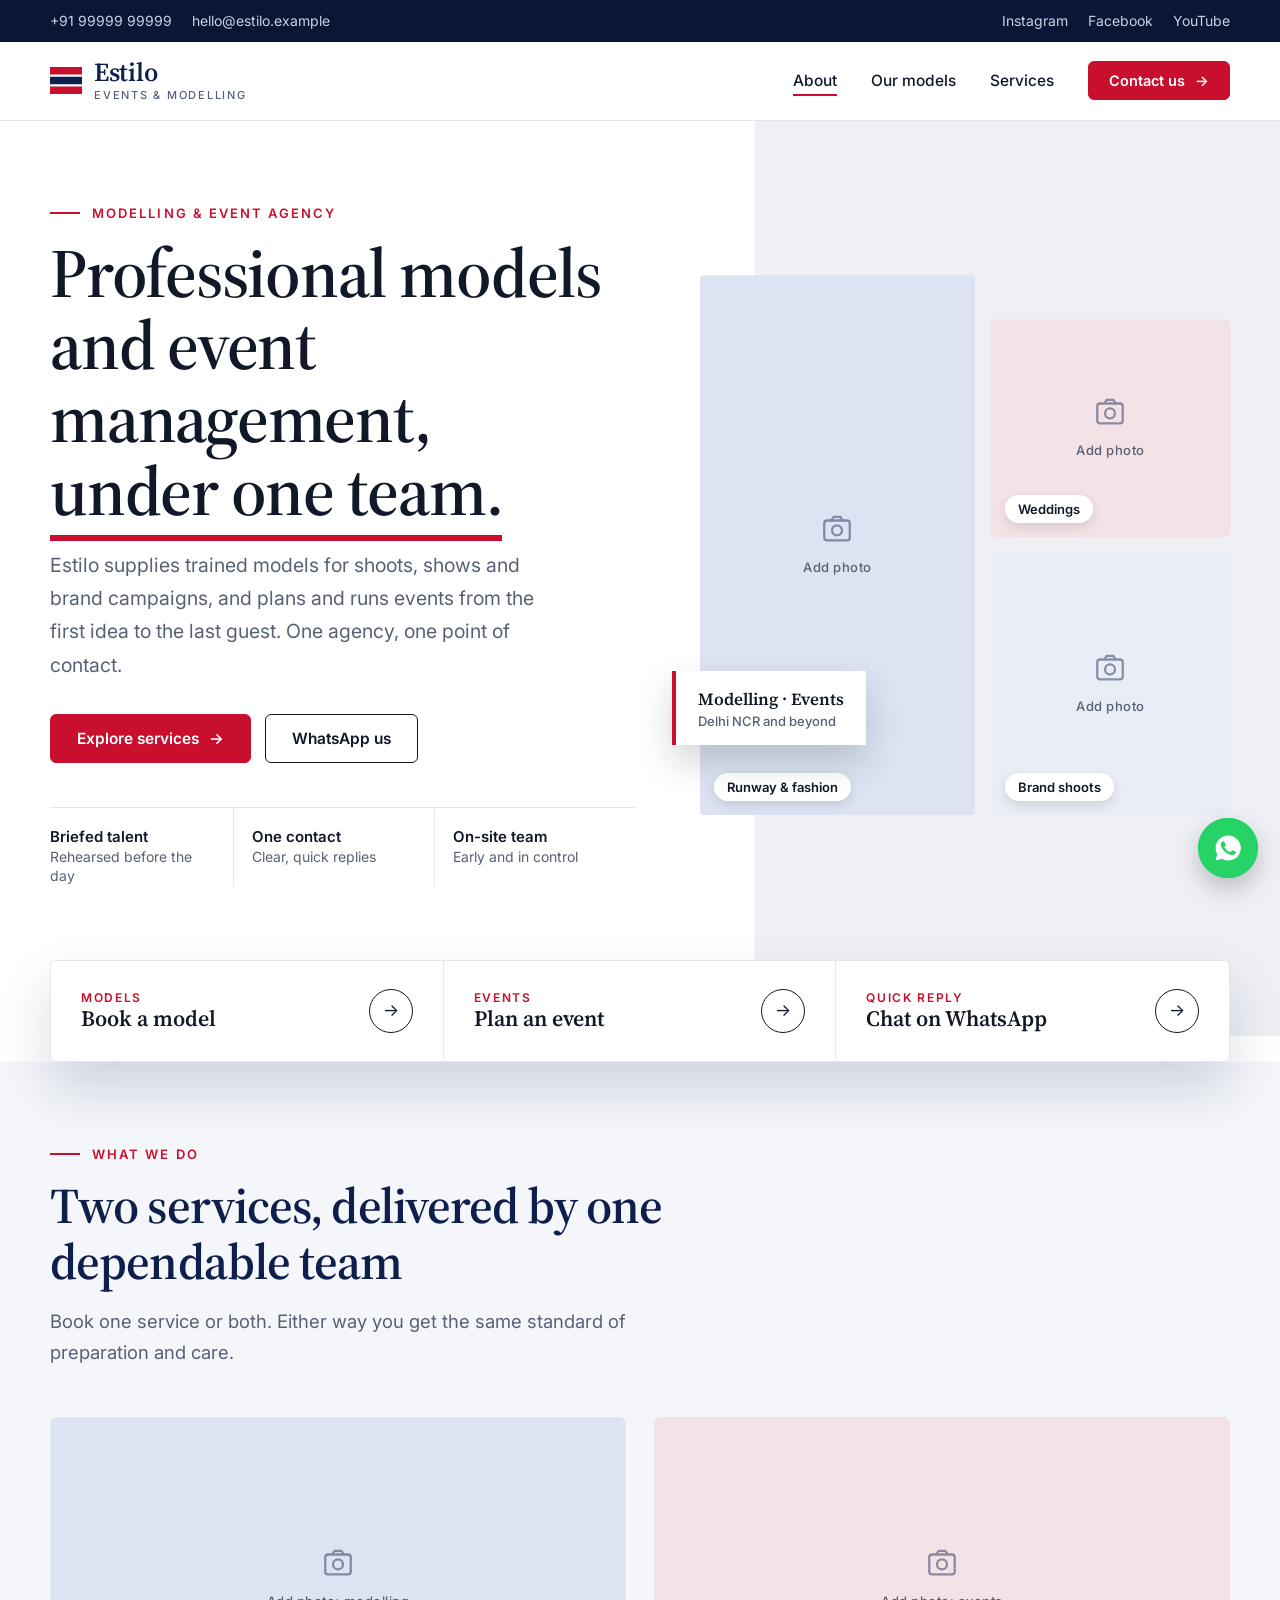
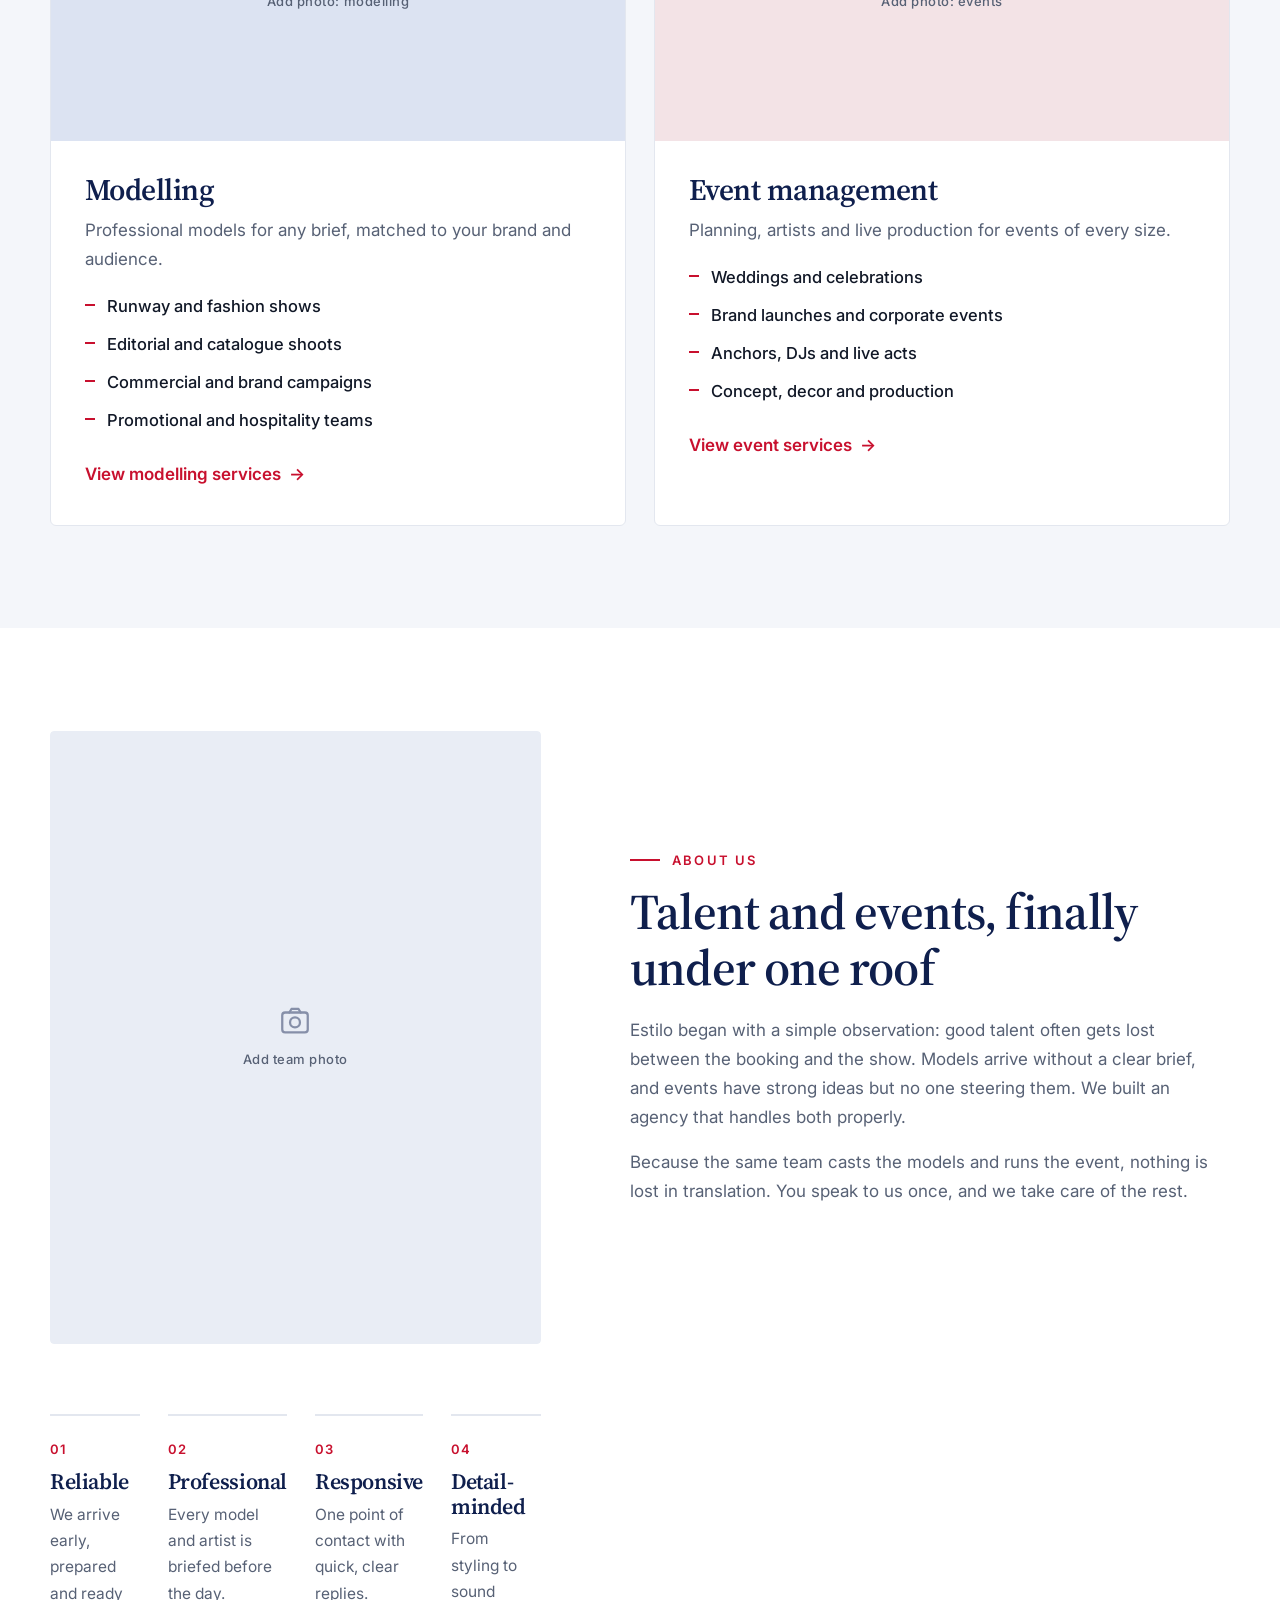
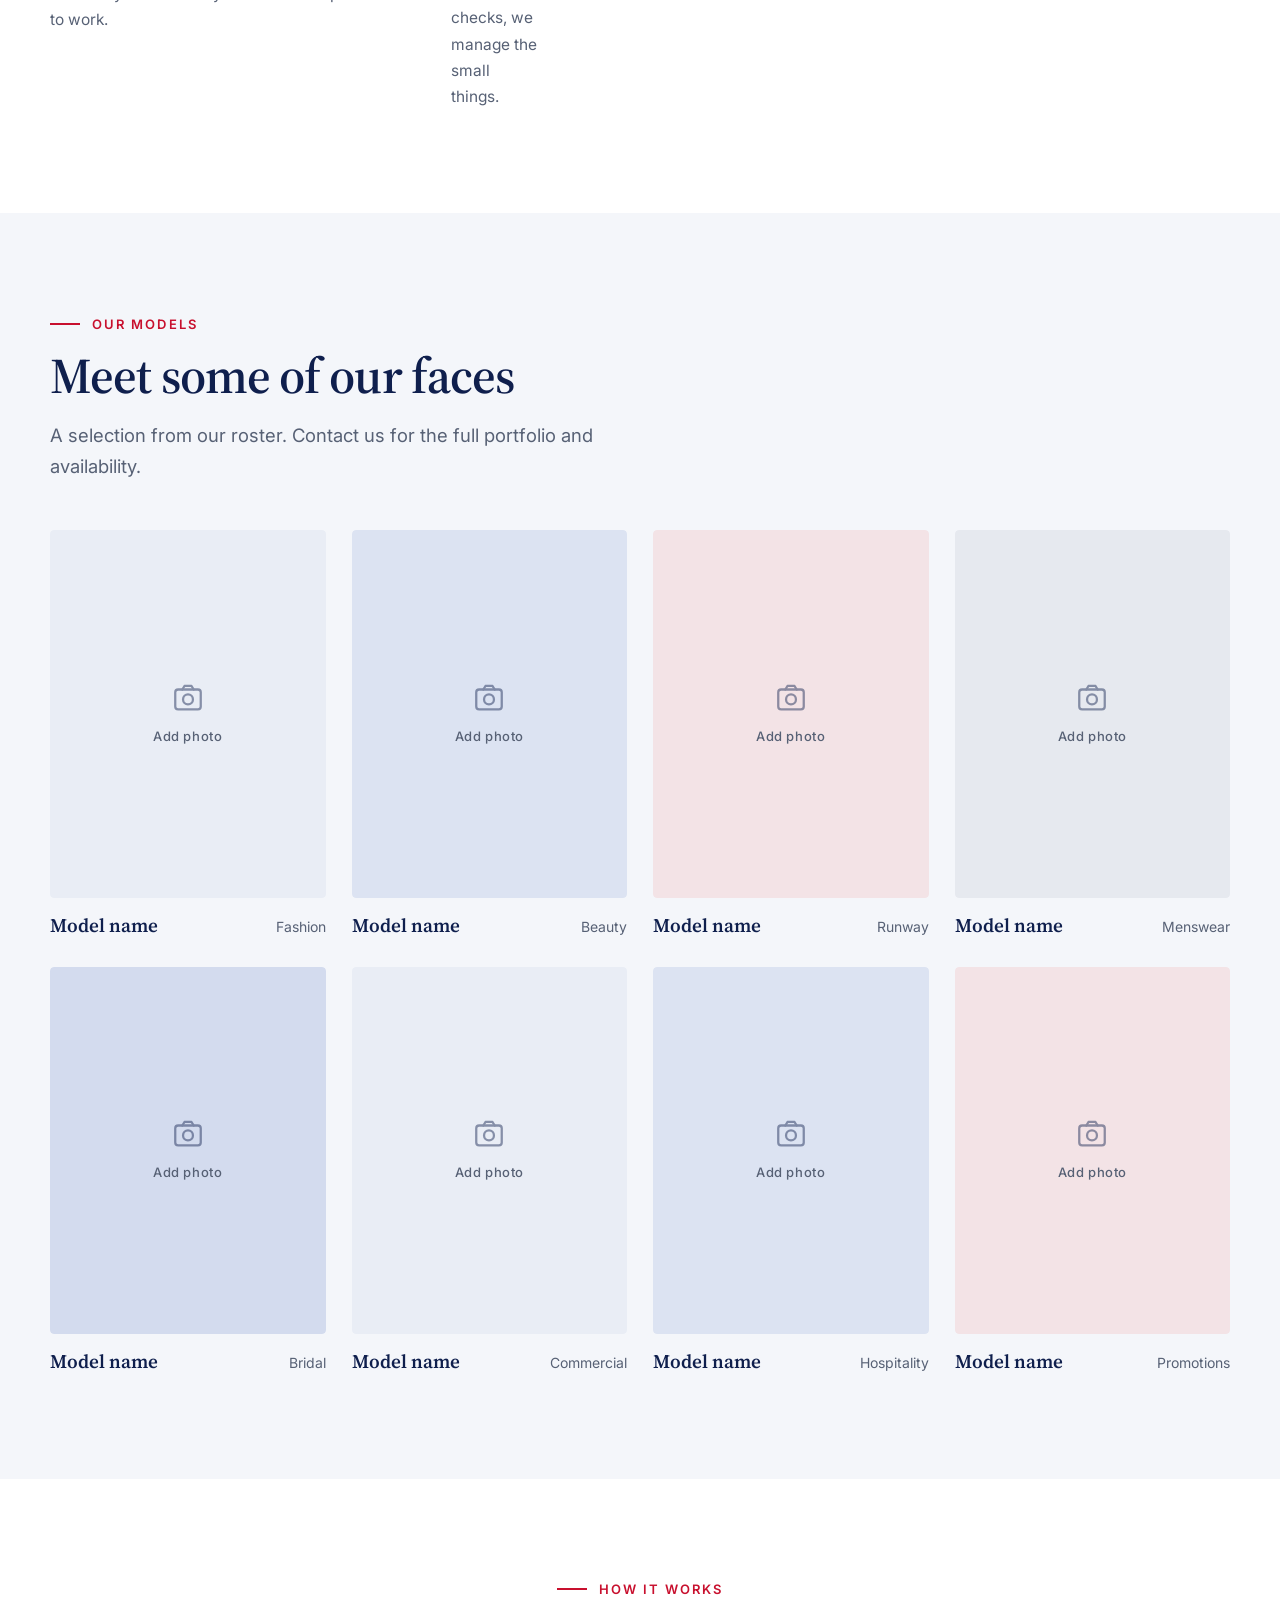
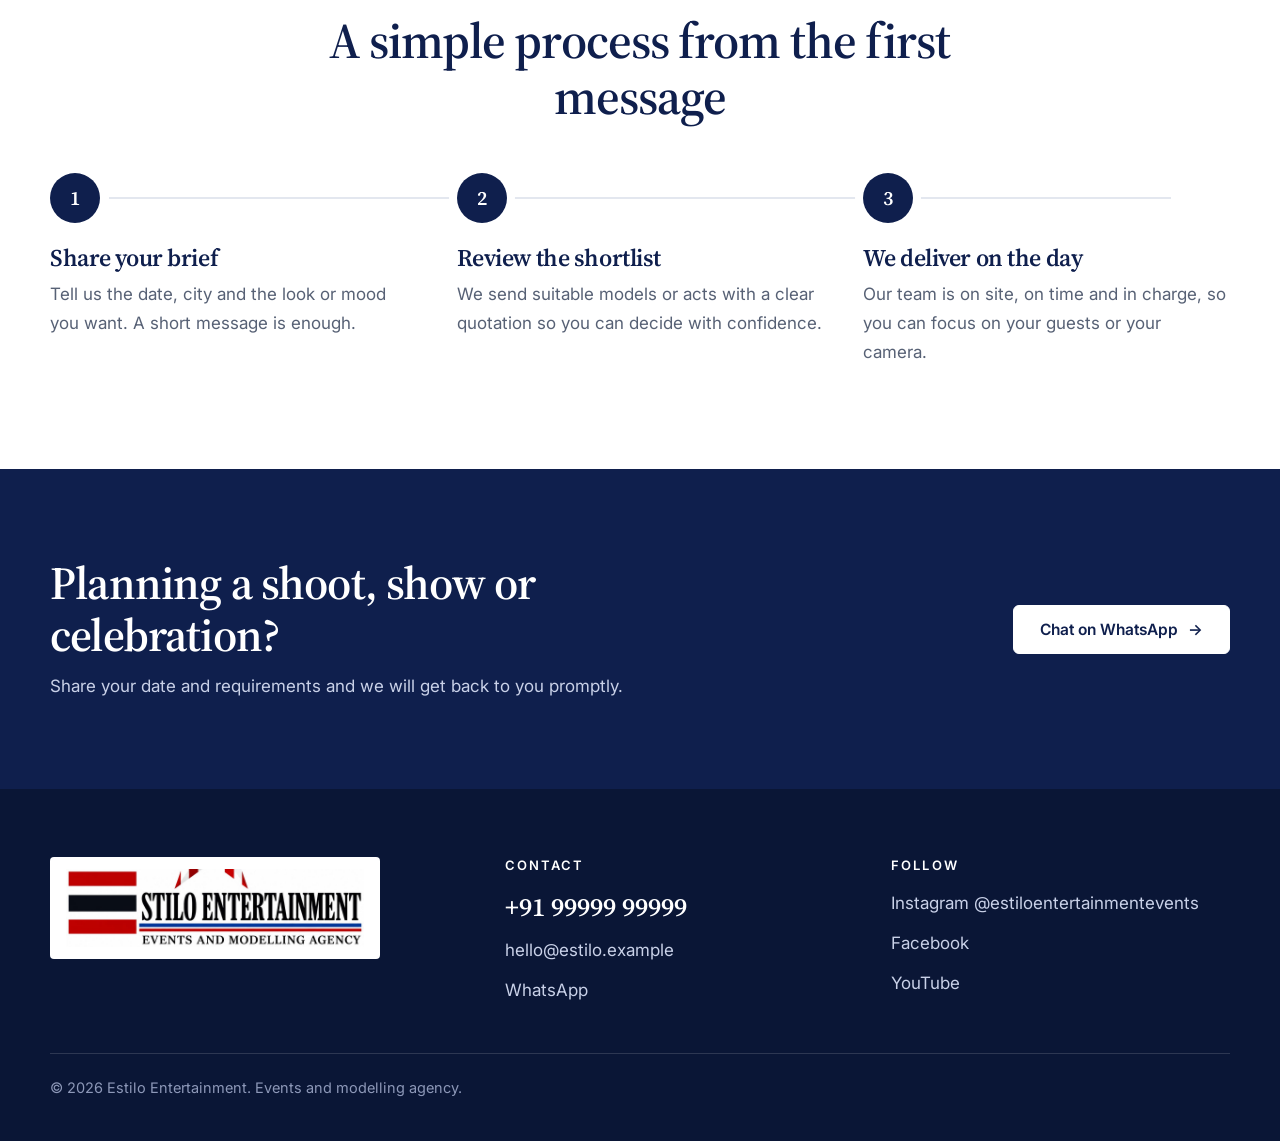
<file: index/index.html>
<!DOCTYPE html>
<html lang="en"><head><meta charset="utf-8"><meta name="viewport" content="width=device-width, initial-scale=1">
<title>Estilo | Modelling and Event Management</title><meta name="description" content="Estilo is a professional modelling and event management agency. Explore our services and meet our models.">
<link rel="preconnect" href="https://fonts.googleapis.com"><link rel="preconnect" href="https://fonts.gstatic.com" crossorigin>
<link href="https://fonts.googleapis.com/css2?family=Source+Serif+4:opsz,wght@8..60,500;8..60,600&family=Inter:wght@400;500;600&display=swap" rel="stylesheet">
<link rel="stylesheet" href="styles.css"></head><body>
<a class="skip" href="#main">Skip to content</a>
<!-- TOP STRIP: edit phone, email and links -->
<div class="strip"><div class="w"><span class="l"><a href="tel:+919999999999">+91 99999 99999</a><a href="mailto:hello@estilo.example">hello@estilo.example</a></span>
<span class="r"><a href="https://www.instagram.com/estiloentertainmentevents/" target="_blank" rel="noopener">Instagram</a><a href="https://www.facebook.com/estilo.example" target="_blank" rel="noopener">Facebook</a><a href="https://www.youtube.com/@estilo.example" target="_blank" rel="noopener">YouTube</a></span></div></div><header class="nav"><div class="w">
<a class="brand" href="index.html" aria-label="Estilo home"><svg viewBox="0 0 32 27" aria-hidden="true"><rect width="32" height="7.500" fill="#C8102E"/><rect y="9.750" width="32" height="7.500" fill="#0F1F4D"/><rect y="19.500" width="32" height="7.500" fill="#C8102E"/></svg><span><b>Estilo</b><small>Events &amp; Modelling</small></span></a>
<button class="menu" aria-expanded="false" aria-controls="navlist" aria-label="Menu"><span></span><span></span><span></span></button>
<nav aria-label="Main"><ul id="navlist">
<li><a href="index.html" aria-current="page">About</a></li>
<li><a href="index.html#models">Our models</a></li>
<li><a href="services.html">Services</a></li>
<li><a class="btn sm" href="https://wa.me/919999999999?text=Hello%20Estilo%2C%20I%27d%20like%20to%20discuss%20an%20upcoming%20project." target="_blank" rel="noopener">Contact us <i>&rarr;</i></a></li>
</ul></nav></div></header>
<main id="main">
<section class="hero"><div class="w">
<div>
<span class="eyebrow up">Modelling &amp; Event Agency</span>
<h1 class="up">Professional models and event management, <em>under one team.</em></h1>
<p class="lede up">Estilo supplies trained models for shoots, shows and brand campaigns, and plans and runs events from the first idea to the last guest. One agency, one point of contact.</p>
<div class="cta up"><a class="btn" href="services.html">Explore services <i>&rarr;</i></a><a class="btn out" href="https://wa.me/919999999999?text=Hello%20Estilo%2C%20I%27d%20like%20to%20discuss%20an%20upcoming%20project." target="_blank" rel="noopener">WhatsApp us</a></div>
<ul class="trust up"><li>Briefed talent<small>Rehearsed before the day</small></li><li>One contact<small>Clear, quick replies</small></li><li>On-site team<small>Early and in control</small></li></ul>
</div>
<!-- HERO PHOTOS: replace each .ph with <img src="hero1.jpg" alt="..."> inside the same .ph box (the slow zoom applies to real photos) -->
<div class="hero-art"><div class="mosaic">
<div class="tile t1"><div class="ph c2" role="img" aria-label="Portrait of an Estilo model in natural light"><span class="cap">Add photo</span></div><span class="lb">Runway &amp; fashion</span></div>
<div class="tile t2"><div class="ph c3" role="img" aria-label="Bride and groom entry on a decorated stage"><span class="cap">Add photo</span></div><span class="lb">Weddings</span></div>
<div class="tile t3"><div class="ph c1" role="img" aria-label="Brand campaign photo shoot"><span class="cap">Add photo</span></div><span class="lb">Brand shoots</span></div></div>
<div class="float">Modelling &middot; Events<small>Delhi NCR and beyond</small></div></div>
</div></section>
<div class="quick"><div class="w">
<a class="q" href="services.html#modelling"><div><small>Models</small><b>Book a model</b></div><span class="ar">&rarr;</span></a>
<a class="q" href="services.html#events"><div><small>Events</small><b>Plan an event</b></div><span class="ar">&rarr;</span></a>
<a class="q" href="https://wa.me/919999999999?text=Hello%20Estilo%2C%20I%27d%20like%20to%20discuss%20an%20upcoming%20project." target="_blank" rel="noopener"><div><small>Quick reply</small><b>Chat on WhatsApp</b></div><span class="ar">&rarr;</span></a>
</div></div>

<section class="soft" id="what"><div class="w">
<div class="head rv"><span class="eyebrow">What we do</span><h2 class="title">Two services, delivered by one dependable team</h2><p class="sub">Book one service or both. Either way you get the same standard of preparation and care.</p></div>
<div class="duo">
<article class="scard rv"><div class="imgwrap"><div class="ph c2" role="img" aria-label="Models during a fashion shoot"><span class="cap">Add photo: modelling</span></div></div><div class="body"><h3>Modelling</h3><p>Professional models for any brief, matched to your brand and audience.</p>
<ul><li>Runway and fashion shows</li><li>Editorial and catalogue shoots</li><li>Commercial and brand campaigns</li><li>Promotional and hospitality teams</li></ul><a class="link" href="services.html#modelling">View modelling services <i>&rarr;</i></a></div></article>
<article class="scard rv" style="--d:.1s"><div class="imgwrap"><div class="ph c3" role="img" aria-label="A decorated stage at an Estilo event"><span class="cap">Add photo: events</span></div></div><div class="body"><h3>Event management</h3><p>Planning, artists and live production for events of every size.</p>
<ul><li>Weddings and celebrations</li><li>Brand launches and corporate events</li><li>Anchors, DJs and live acts</li><li>Concept, decor and production</li></ul><a class="link" href="services.html#events">View event services <i>&rarr;</i></a></div></article>
</div></div></section>

<section class="about" id="about"><div class="w">
<div class="imgwrap rv"><div class="ph c1" role="img" aria-label="The Estilo team at an event"><span class="cap">Add team photo</span></div></div>
<div class="rv" style="--d:.1s"><span class="eyebrow">About us</span><h2 class="title">Talent and events, finally under one roof</h2>
<p style="margin-top:20px">Estilo began with a simple observation: good talent often gets lost between the booking and the show. Models arrive without a clear brief, and events have strong ideas but no one steering them. We built an agency that handles both properly.</p>
<p>Because the same team casts the models and runs the event, nothing is lost in translation. You speak to us once, and we take care of the rest.</p></div>
</div>
<div class="w"><div class="pillars">
<div class="pillar rv"><small>01</small><h3>Reliable</h3><p>We arrive early, prepared and ready to work.</p></div>
<div class="pillar rv" style="--d:.08s"><small>02</small><h3>Professional</h3><p>Every model and artist is briefed before the day.</p></div>
<div class="pillar rv" style="--d:.16s"><small>03</small><h3>Responsive</h3><p>One point of contact with quick, clear replies.</p></div>
<div class="pillar rv" style="--d:.24s"><small>04</small><h3>Detail-minded</h3><p>From styling to sound checks, we manage the small things.</p></div>
</div></div></section>

<section class="soft" id="models"><div class="w">
<div class="head rv"><span class="eyebrow">Our models</span><h2 class="title">Meet some of our faces</h2><p class="sub">A selection from our roster. Contact us for the full portfolio and availability.</p></div>
<!-- To use a photo: replace the .ph div with <div class="ph c1"><img src="name.jpg" alt="Name, fashion model"></div> and update the name and category -->
<div class="g">
<figure class="m rv"><div class="imgwrap"><div class="ph c1" role="img" aria-label="Fashion portrait of a model in a tailored coat"><span class="cap">Add photo</span></div></div><figcaption><b>Model name</b><span>Fashion</span></figcaption></figure>
<figure class="m rv" style="--d:.08s"><div class="imgwrap"><div class="ph c2" role="img" aria-label="Beauty portrait of a model"><span class="cap">Add photo</span></div></div><figcaption><b>Model name</b><span>Beauty</span></figcaption></figure>
<figure class="m rv" style="--d:.16s"><div class="imgwrap"><div class="ph c3" role="img" aria-label="Model on the runway in an evening outfit"><span class="cap">Add photo</span></div></div><figcaption><b>Model name</b><span>Runway</span></figcaption></figure>
<figure class="m rv" style="--d:.24s"><div class="imgwrap"><div class="ph c4" role="img" aria-label="Male model in a suit against a plain wall"><span class="cap">Add photo</span></div></div><figcaption><b>Model name</b><span>Menswear</span></figcaption></figure>
<figure class="m rv"><div class="imgwrap"><div class="ph c5" role="img" aria-label="Model in bridal wear holding a bouquet"><span class="cap">Add photo</span></div></div><figcaption><b>Model name</b><span>Bridal</span></figcaption></figure>
<figure class="m rv" style="--d:.08s"><div class="imgwrap"><div class="ph c1" role="img" aria-label="Model smiling during a brand campaign shoot"><span class="cap">Add photo</span></div></div><figcaption><b>Model name</b><span>Commercial</span></figcaption></figure>
<figure class="m rv" style="--d:.16s"><div class="imgwrap"><div class="ph c2" role="img" aria-label="Hostess greeting guests at an event entrance"><span class="cap">Add photo</span></div></div><figcaption><b>Model name</b><span>Hospitality</span></figcaption></figure>
<figure class="m rv" style="--d:.24s"><div class="imgwrap"><div class="ph c3" role="img" aria-label="Group of models behind the scenes at a show"><span class="cap">Add photo</span></div></div><figcaption><b>Model name</b><span>Promotions</span></figcaption></figure>
</div></div></section>

<section><div class="w"><div class="head c rv"><span class="eyebrow">How it works</span><h2 class="title">A simple process from the first message</h2></div><div class="steps rv">
<div class="step rv"><span class="n">1</span><h3>Share your brief</h3><p>Tell us the date, city and the look or mood you want. A short message is enough.</p></div>
<div class="step rv" style="--d:.1s"><span class="n">2</span><h3>Review the shortlist</h3><p>We send suitable models or acts with a clear quotation so you can decide with confidence.</p></div>
<div class="step rv" style="--d:.2s"><span class="n">3</span><h3>We deliver on the day</h3><p>Our team is on site, on time and in charge, so you can focus on your guests or your camera.</p></div></div></div></section>
<section class="cta-band"><div class="w"><div class="rv"><h2>Planning a shoot, show or celebration?</h2><p>Share your date and requirements and we will get back to you promptly.</p></div>
<a class="btn wh rv" href="https://wa.me/919999999999?text=Hello%20Estilo%2C%20I%27d%20like%20to%20discuss%20an%20upcoming%20project." target="_blank" rel="noopener">Chat on WhatsApp <i>&rarr;</i></a></div></section>
</main><footer id="contact"><div class="w">
<div><div class="logotile"><div><img src="gallery/logo.jpg" alt="Estilo Entertainment, events and modelling agency"></div></div></div>
<div><h3>Contact</h3><ul><li><a class="big" href="tel:+919999999999">+91 99999 99999</a></li>
<li><a href="mailto:hello@estilo.example">hello@estilo.example</a></li>
<li><a href="https://wa.me/919999999999" target="_blank" rel="noopener">WhatsApp</a></li></ul></div>
<div><h3>Follow</h3><ul>
<li><a href="https://www.instagram.com/estiloentertainmentevents/" target="_blank" rel="noopener">Instagram @estiloentertainmentevents</a></li>
<li><a href="https://www.facebook.com/estilo.example" target="_blank" rel="noopener">Facebook</a></li>
<li><a href="https://www.youtube.com/@estilo.example" target="_blank" rel="noopener">YouTube</a></li></ul></div>
<p class="legal">&copy; <span id="yr">2026</span> Estilo Entertainment. Events and modelling agency.</p>
</div></footer>
<a class="wa" href="https://wa.me/919999999999" target="_blank" rel="noopener" aria-label="Chat on WhatsApp"><svg viewBox="0 0 24 24" aria-hidden="true"><path d="M12 2a10 10 0 0 0-8.6 15L2 22l5.2-1.4A10 10 0 1 0 12 2Zm5.8 14.2c-.2.7-1.4 1.3-1.9 1.4-.5.1-1.1.1-1.8-.1-.4-.1-1-.3-1.7-.7-3-1.3-4.9-4.3-5-4.5-.1-.2-1.2-1.6-1.2-3s.8-2.1 1-2.4c.3-.3.6-.3.8-.3h.6c.2 0 .4 0 .6.5l.9 2.1c.1.2.1.4 0 .6l-.4.6-.4.5c-.2.2-.3.4-.1.7.2.3.8 1.3 1.7 2.1 1.2 1 2.2 1.3 2.5 1.5.3.1.5.1.7-.1l.9-1.1c.2-.3.5-.2.7-.1l2.1 1c.3.1.5.2.5.4.1.1.1.7-.1 1.4Z"/></svg></a>
<script src="main.js" defer></script></body></html>
</file>
<file: index/styles.css>
/* ESTILO v5: clean and professional.
   Navy leads, red is used only for actions and small accents, everything else is white and soft grey.
   Fonts: Source Serif 4 (headlines, echoes the serif in the logo) + Inter (body). Edit colours in :root. */
:root{--navy:#0F1F4D;--navy-dk:#0A1636;--red:#C8102E;--red-dk:#A30D25;--ink:#111827;--muted:#576175;--soft:#F4F6FA;--line:#E3E7EF;--on-navy:#C9D1E8;
--head:'Source Serif 4',Georgia,'Times New Roman',serif;--body:'Inter','Segoe UI',Arial,sans-serif;--ease:cubic-bezier(.25,.8,.25,1)}
*,*::before,*::after{box-sizing:border-box}
html{scroll-behavior:smooth;scroll-padding-top:100px}
body{margin:0;font:400 17px/1.7 var(--body);color:var(--ink);background:#fff;overflow-x:hidden;-webkit-font-smoothing:antialiased}
img{max-width:100%;display:block}a{color:inherit;text-decoration:none}figure{margin:0}
h1,h2,h3{font-family:var(--head);font-weight:600;line-height:1.12;letter-spacing:-.018em;margin:0;color:var(--navy)}
p{margin:0 0 1em}
:focus-visible{outline:3px solid var(--red);outline-offset:3px}
.w{width:min(1180px,100% - 48px);margin-inline:auto}
.skip{position:absolute;left:-999px;top:8px;background:var(--ink);color:#fff;padding:10px 16px;z-index:99}.skip:focus{left:8px}

/* top contact strip + nav */
.strip{background:var(--navy-dk);color:var(--on-navy);font-size:14px}
.strip .w{display:flex;justify-content:space-between;gap:20px;padding:9px 0}
.strip a{transition:color .2s}.strip a:hover{color:#fff}
.strip span a+a{margin-left:20px}.strip .l a+a{margin-left:20px}
.nav{position:sticky;top:0;z-index:50;background:rgba(255,255,255,.96);backdrop-filter:blur(8px);border-bottom:1px solid var(--line);transition:box-shadow .3s}
.nav.scrolled{box-shadow:0 6px 22px rgba(15,31,77,.08)}
.nav .w{display:flex;align-items:center;justify-content:space-between;height:78px}
.brand{display:flex;align-items:center;gap:12px}
.brand svg{width:32px;height:27px}
.brand rect{transform-box:fill-box;transform-origin:left;animation:bar .7s var(--ease) both}
.brand rect:nth-child(2){animation-delay:.08s}.brand rect:nth-child(3){animation-delay:.16s}
@keyframes bar{from{transform:scaleX(0)}}
.brand b{display:block;font:600 26px/1 var(--head);color:var(--navy);letter-spacing:-.01em}
.brand small{display:block;font:500 11px var(--body);letter-spacing:.16em;text-transform:uppercase;color:var(--muted);margin-top:3px}
.nav ul{display:flex;align-items:center;gap:34px;list-style:none;margin:0;padding:0}
.nav li a:not(.btn){position:relative;font-weight:500;font-size:15.5px;padding:8px 0;color:var(--ink)}
.nav li a:not(.btn)::after{content:"";position:absolute;left:0;right:0;bottom:2px;height:2px;background:var(--red);transform:scaleX(0);transform-origin:left;transition:transform .35s var(--ease)}
.nav li a:not(.btn):hover::after,.nav li a[aria-current="page"]::after{transform:scaleX(1)}
.menu{display:none;background:none;border:1px solid var(--line);border-radius:6px;width:46px;height:42px;cursor:pointer;padding:0}
.menu span{display:block;height:2px;background:var(--navy);margin:6px 11px;transition:transform .25s,opacity .2s}
.menu[aria-expanded="true"] span:nth-child(1){transform:translateY(8px) rotate(45deg)}
.menu[aria-expanded="true"] span:nth-child(2){opacity:0}
.menu[aria-expanded="true"] span:nth-child(3){transform:translateY(-8px) rotate(-45deg)}

/* buttons */
.btn{display:inline-flex;align-items:center;justify-content:center;gap:10px;padding:14px 26px;border-radius:6px;font:600 15.5px var(--body);background:var(--red);color:#fff;border:1.5px solid var(--red);cursor:pointer;transition:background .25s,border-color .25s,color .25s,transform .25s var(--ease),box-shadow .25s}
.btn:hover{background:var(--red-dk);border-color:var(--red-dk);transform:translateY(-2px);box-shadow:0 10px 20px rgba(200,16,46,.22)}
.btn i{font-style:normal;transition:transform .25s var(--ease)}.btn:hover i{transform:translateX(4px)}
.btn.out{background:transparent;color:var(--navy);border-color:var(--navy)}
.btn.out:hover{background:var(--navy);color:#fff;border-color:var(--navy);box-shadow:0 10px 20px rgba(15,31,77,.2)}
.btn.out.lt{color:#fff;border-color:rgba(255,255,255,.55)}.btn.out.lt:hover{background:#fff;color:var(--navy);border-color:#fff;box-shadow:none}
.btn.wh{background:#fff;color:var(--navy);border-color:#fff}.btn.wh:hover{background:var(--soft);border-color:var(--soft);box-shadow:none}
.btn.sm{padding:10px 20px;font-size:14.5px}

/* photo placeholders: replace with <img> (see comments in HTML) */
.ph{position:relative;display:flex;flex-direction:column;align-items:center;justify-content:center;gap:10px;overflow:hidden;background:var(--c,#E9EDF5);border-radius:4px}
.ph::before{content:"";width:34px;height:34px;opacity:.45;background:url("data:image/svg+xml,%3Csvg xmlns='http://www.w3.org/2000/svg' viewBox='0 0 24 24' fill='none' stroke='%230F1F4D' stroke-width='1.6' stroke-linecap='round' stroke-linejoin='round'%3E%3Crect x='3' y='6' width='18' height='14' rx='2'/%3E%3Ccircle cx='12' cy='13' r='3.5'/%3E%3Cpath d='M8 6l1.5-2.5h5L16 6'/%3E%3C/svg%3E") center/contain no-repeat}
.ph img{position:absolute;inset:0;width:100%;height:100%;object-fit:cover}
.ph .cap{font-size:13px;font-weight:500;letter-spacing:.04em;color:var(--muted);text-align:center;padding:0 12px}
.ph:has(img)::before,.ph:has(img) .cap{display:none}
.c1{--c:#E9EDF5}.c2{--c:#DCE3F2}.c3{--c:#F3E3E6}.c4{--c:#E6E9EF}.c5{--c:#D3DBEE}

/* reveal: visible by default; JS hides only below-fold items */
.rv{transition:opacity .8s var(--ease),transform .8s var(--ease);transition-delay:var(--d,0s)}
.rv.hide{opacity:0;transform:translateY(22px)}

/* shared bits */
section{padding:clamp(64px,8vw,104px) 0}
.eyebrow{display:flex;align-items:center;gap:12px;font:600 13px var(--body);letter-spacing:.16em;text-transform:uppercase;color:var(--red);margin-bottom:16px}
.eyebrow::before{content:"";width:30px;height:2px;background:currentColor;transition:width .8s .15s var(--ease)}
.hide .eyebrow::before{width:0}
.title{font-size:clamp(32px,4.2vw,50px);max-width:760px}
.sub{color:var(--muted);font-size:18.5px;max-width:600px;margin-top:16px}
.head{margin-bottom:48px}.head.c{text-align:center}.head.c .title,.head.c .sub{margin-inline:auto}.head.c .eyebrow{justify-content:center}
.soft{background:var(--soft)}

/* hero (home) */
.hero,.pagehead{position:relative;background:#fff;color:var(--ink);overflow:hidden}
.hero::before,.pagehead::before{content:"";position:absolute;top:0;right:0;bottom:0;width:41%;background:#EEF0F5}
.hero{padding:84px 0 150px}
.hero .w,.pagehead .w{position:relative;display:grid;grid-template-columns:1.05fr .95fr;gap:64px;align-items:center}
.hero h1,.pagehead h1{color:var(--ink);font-size:clamp(42px,5.4vw,72px);line-height:1.05}
.hero h1 em{font-style:normal;position:relative;white-space:nowrap}
.hero h1 em::after{content:"";position:absolute;left:0;right:0;bottom:-.05em;height:.09em;background:var(--red);transform:scaleX(0);transform-origin:left;animation:ul 1s 1.1s var(--ease) forwards}
@keyframes ul{to{transform:scaleX(1)}}
.up{animation:up .9s var(--ease) both}
.up:nth-child(2){animation-delay:.1s}.up:nth-child(3){animation-delay:.2s}.up:nth-child(4){animation-delay:.3s}.up:nth-child(5){animation-delay:.4s}
@keyframes up{from{opacity:0;transform:translateY(20px)}}
.hero p.lede,.pagehead p.lede{font-size:19.5px;color:var(--muted);max-width:520px;margin:22px 0 32px}
.hero .cta,.pagehead .cta{display:flex;gap:14px;flex-wrap:wrap}
.hero .btn.out,.pagehead .btn.out{color:var(--ink);border-color:var(--ink)}
.hero .btn.out:hover,.pagehead .btn.out:hover{background:var(--ink);color:#fff;border-color:var(--ink);box-shadow:0 10px 20px rgba(17,24,39,.2)}
.trust{display:flex;margin:44px 0 0;padding:0;list-style:none;border-top:1px solid var(--line)}
.trust li{flex:1;padding:18px 18px 0 0;font-size:15px;font-weight:600;color:var(--ink);line-height:1.4}
.trust li+li{padding-left:18px;border-left:1px solid var(--line)}
.trust small{display:block;font-weight:400;color:var(--muted);font-size:14px}
.hero-art{position:relative}
.mosaic{display:grid;grid-template-columns:1.15fr 1fr;grid-template-rows:1fr 1fr;gap:16px;height:540px}
.tile{position:relative;overflow:hidden;border-radius:4px;animation:reveal 1.2s var(--ease) both}
.t1{grid-row:1/3;animation-delay:.2s}.t2{margin-top:44px;animation-delay:.4s}.t3{animation-delay:.6s}
@keyframes reveal{from{clip-path:inset(0 0 100% 0)}to{clip-path:inset(0)}}
.tile .ph{height:100%;border-radius:0;transition:transform .9s var(--ease)}.tile:hover .ph{transform:scale(1.06)}
.tile .ph img{animation:kb 16s ease-in-out infinite alternate}
@keyframes kb{to{transform:scale(1.08)}}
.tile .lb{position:absolute;left:14px;bottom:14px;z-index:2;background:#fff;color:var(--ink);font:600 13px var(--body);padding:6px 13px;border-radius:99px;box-shadow:0 4px 12px rgba(0,0,0,.12);opacity:0;animation:fade .6s 1.4s forwards}
@keyframes fade{to{opacity:1}}
.float{position:absolute;left:-28px;bottom:70px;z-index:3;background:#fff;padding:16px 22px;border-left:4px solid var(--red);box-shadow:0 16px 36px rgba(17,24,39,.18);font:600 17px var(--head);color:var(--ink);animation:up .9s 1.2s var(--ease) both,hover 6s 2.2s ease-in-out infinite}
.float small{display:block;font:500 13px var(--body);color:var(--muted);margin-top:2px}
@keyframes hover{50%{transform:translateY(-8px)}}
.quick{position:relative;z-index:3;margin-top:-76px}
.quick .w{display:grid;grid-template-columns:repeat(3,1fr);background:#fff;border-radius:6px;box-shadow:0 26px 54px rgba(15,31,77,.16);border:1px solid var(--line);overflow:hidden;animation:up .9s 1s var(--ease) both}
.q{display:flex;align-items:center;gap:18px;padding:28px 30px;border-right:1px solid var(--line);transition:background .3s}
.q:last-child{border-right:0}.q:hover{background:var(--soft)}
.q small{display:block;font:600 12px var(--body);letter-spacing:.14em;text-transform:uppercase;color:var(--red)}
.q b{display:block;font:600 22px/1.2 var(--head);color:var(--ink)}
.q .ar{margin-left:auto;flex:none;width:44px;height:44px;border-radius:50%;border:1.5px solid var(--ink);display:grid;place-items:center;color:var(--ink);transition:background .3s,color .3s,border-color .3s,transform .3s var(--ease)}
.q:hover .ar{background:var(--red);border-color:var(--red);color:#fff;transform:translateX(5px)}
.quick+section{padding-top:84px}

/* service cards on home */
.duo{display:grid;grid-template-columns:1fr 1fr;gap:28px}
.scard{background:#fff;border:1px solid var(--line);border-radius:6px;overflow:hidden;transition:transform .4s var(--ease),box-shadow .4s,border-color .3s,opacity .8s var(--ease)}
.scard:hover{transform:translateY(-6px);box-shadow:0 24px 44px rgba(15,31,77,.12);border-color:transparent}
.scard .ph{aspect-ratio:16/9;border-radius:0}
.scard .ph{transition:transform .8s var(--ease)}.scard:hover .ph{transform:scale(1.04)}
.scard .imgwrap{overflow:hidden}
.scard .body{padding:32px 34px 36px}
.scard h3{font-size:30px;margin-bottom:10px}
.scard p{color:var(--muted)}
.scard ul{list-style:none;padding:0;margin:18px 0 26px;display:grid;gap:10px}
.scard li{position:relative;padding-left:22px;font-weight:500;font-size:16.5px}
.scard li::before{content:"";position:absolute;left:0;top:.7em;width:10px;height:2px;background:var(--red);transition:width .3s var(--ease)}
.scard:hover li::before{width:14px}
.link{font-weight:600;color:var(--red);display:inline-flex;gap:8px}.link i{font-style:normal;transition:transform .25s var(--ease)}.link:hover i{transform:translateX(6px)}

/* about */
.about .w{display:grid;grid-template-columns:.9fr 1.1fr;gap:clamp(40px,7vw,96px);align-items:center}
.about .ph{aspect-ratio:4/5}
.about .imgwrap{overflow:hidden;border-radius:4px}
.about .imgwrap .ph{transition:transform .9s var(--ease)}.about .imgwrap:hover .ph{transform:scale(1.04)}
.about p{color:var(--muted);max-width:58ch}
.pillars{display:grid;grid-template-columns:repeat(4,1fr);gap:28px;margin-top:70px}
.pillar{padding-top:18px;border-top:2px solid var(--line);position:relative;transition:border-color .3s}
.pillar::before{content:"";position:absolute;left:0;top:-2px;height:2px;width:0;background:var(--red);transition:width .5s var(--ease)}
.pillar:hover::before{width:100%}
.pillar small{font:600 13px var(--body);color:var(--red);letter-spacing:.1em}
.pillar h3{font-size:22px;margin:6px 0 8px}.pillar p{margin:0;font-size:15.5px}

/* models */
.g{display:grid;grid-template-columns:repeat(4,1fr);gap:26px}
.m .imgwrap{overflow:hidden;border-radius:4px}
.m .ph{aspect-ratio:3/4;transition:transform .8s var(--ease)}.m:hover .ph{transform:scale(1.06)}
.m figcaption{padding-top:14px;display:flex;justify-content:space-between;align-items:baseline;gap:10px;border-bottom:2px solid transparent;transition:border-color .3s}
.m b{font:600 19px var(--head);color:var(--navy)}.m span{font-size:14px;color:var(--muted)}
.m:hover b{color:var(--red)}

/* steps */
.steps{position:relative;display:grid;grid-template-columns:repeat(3,1fr);gap:40px}
.steps::before{content:"";position:absolute;left:5%;right:5%;top:24px;height:2px;background:var(--line);transform-origin:left;transition:transform 1.4s .2s var(--ease)}
.steps.rv.hide{opacity:1;transform:none}.steps.hide::before{transform:scaleX(0)}
.step{position:relative}
.step .n{position:relative;z-index:1;display:grid;place-items:center;width:50px;height:50px;border-radius:50%;background:var(--navy);color:#fff;font:600 20px var(--head);box-shadow:0 0 0 8px #fff;transition:background .3s,transform .4s var(--ease)}
.soft .step .n{box-shadow:0 0 0 8px var(--soft)}
.step:hover .n{background:var(--red);transform:scale(1.08)}
.step h3{font-size:24px;margin:22px 0 8px}.step p{margin:0;color:var(--muted);max-width:34ch}

/* cta */
.cta-band{background:var(--navy);color:#fff;padding:clamp(56px,7vw,88px) 0}
.cta-band .w{display:flex;justify-content:space-between;align-items:center;gap:32px;flex-wrap:wrap}
.cta-band h2{color:#fff;font-size:clamp(30px,3.8vw,46px);max-width:700px}
.cta-band p{color:var(--on-navy);margin:12px 0 0}

/* services page hero */
.pagehead{padding:72px 0 84px;border-bottom:1px solid var(--line)}
.crumb{font-size:14px;color:var(--muted);margin:0 0 22px}.crumb a{transition:color .2s}.crumb a:hover{color:var(--red)}.crumb span{margin:0 9px;opacity:.5}
.tiles{display:grid;gap:16px}
.jt{display:grid;grid-template-columns:160px 1fr auto;gap:20px;align-items:center;background:#fff;border:1px solid var(--line);border-radius:6px;padding:14px 22px 14px 14px;box-shadow:0 10px 26px rgba(17,24,39,.06);transition:transform .35s var(--ease),border-color .3s,box-shadow .35s}
.jt .ph{aspect-ratio:4/3;border-radius:3px}
.jt small{display:block;font:600 12px var(--body);letter-spacing:.14em;text-transform:uppercase;color:var(--red)}
.jt b{display:block;font:600 26px/1.15 var(--head);color:var(--ink)}
.jt p{margin:6px 0 0;font-size:15px;color:var(--muted)}
.jt .ar{width:44px;height:44px;border-radius:50%;border:1.5px solid var(--ink);display:grid;place-items:center;color:var(--ink);transition:all .3s var(--ease)}
.jt:hover{transform:translateX(-8px);border-color:var(--red);box-shadow:0 18px 36px rgba(17,24,39,.12)}
.jt:hover .ar{background:var(--red);border-color:var(--red);color:#fff;transform:translateY(3px)}
.sechead{display:flex;justify-content:space-between;align-items:end;gap:20px;flex-wrap:wrap;padding-bottom:22px;border-bottom:2px solid var(--navy);margin-bottom:10px}
.sechead h2{font-size:clamp(34px,4.4vw,54px)}.sechead span{color:var(--muted)}
.row{display:grid;grid-template-columns:1fr 1fr;gap:clamp(30px,6vw,84px);align-items:center;padding:48px 0;border-bottom:1px solid var(--line)}
.row:nth-of-type(even) .ph,.row:nth-of-type(even) .imgwrap{order:-1}
.row .label{font:600 13px var(--body);letter-spacing:.14em;text-transform:uppercase;color:var(--red);margin-bottom:10px;display:block}
.row h3{font-size:clamp(28px,3vw,38px);margin-bottom:14px}
.row p{color:var(--muted);max-width:52ch}
.ideal{display:flex;flex-wrap:wrap;gap:8px;margin-top:18px;padding:0;list-style:none}
.ideal li{font-size:14px;font-weight:500;color:var(--navy);border:1px solid var(--line);background:#fff;padding:5px 14px;border-radius:99px;transition:background .25s,color .25s,border-color .25s}
.row:hover .ideal li{background:var(--navy);color:#fff;border-color:var(--navy)}
.row .imgwrap{overflow:hidden;border-radius:4px}
.row .ph{aspect-ratio:4/3;transition:transform .9s var(--ease)}.row:hover .ph{transform:scale(1.04)}
details{border-bottom:1px solid var(--line)}details:first-of-type{border-top:1px solid var(--line)}
summary{cursor:pointer;list-style:none;padding:22px 2px;font:600 21px var(--head);color:var(--navy);display:flex;justify-content:space-between;align-items:center;gap:16px;transition:color .2s}
summary:hover{color:var(--red)}
summary::-webkit-details-marker{display:none}
summary::after{content:"+";font:400 30px/1 var(--body);color:var(--red);transition:transform .3s var(--ease)}
details[open] summary::after{transform:rotate(45deg)}
details p{padding:0 2px 24px;margin:0;max-width:62ch;color:var(--muted);animation:open .4s var(--ease)}
@keyframes open{from{opacity:0;transform:translateY(-6px)}}

/* footer */
footer{background:var(--navy-dk);color:var(--on-navy);padding:68px 0 26px}
footer .w{display:grid;grid-template-columns:1.2fr 1fr 1fr;gap:48px}
.logotile{background:#fff;padding:12px 16px;max-width:330px;border-radius:4px}
.logotile div{overflow:hidden;aspect-ratio:1260/330}.logotile img{width:100%;margin-top:-44.4%}
footer h3{font:600 13px var(--body);letter-spacing:.16em;text-transform:uppercase;color:#fff;margin-bottom:16px}
footer ul{list-style:none;margin:0;padding:0;display:grid;gap:11px}
footer ul a{display:inline-block;transition:color .2s,transform .25s var(--ease)}footer ul a:hover{color:#fff;transform:translateX(5px)}
footer .big{font:600 26px var(--head);color:#fff}
.legal{grid-column:1/-1;border-top:1px solid rgba(255,255,255,.14);padding-top:22px;font-size:14.5px;color:#8D98B8}

/* whatsapp */
.wa{position:fixed;right:22px;bottom:22px;z-index:60;width:60px;height:60px;border-radius:50%;background:#25D366;color:#fff;display:grid;place-items:center;box-shadow:0 10px 24px rgba(0,0,0,.22);transition:transform .3s var(--ease),background .3s}
.wa svg{width:30px;height:30px;fill:currentColor}
.wa::before{content:"";position:absolute;inset:0;border-radius:50%;border:2px solid #25D366;animation:ping 3.2s infinite}
.wa::after{content:"Chat on WhatsApp";position:absolute;right:72px;white-space:nowrap;background:var(--navy-dk);color:#fff;font:500 14px var(--body);padding:8px 14px;border-radius:6px;opacity:0;transform:translateX(8px);transition:opacity .25s,transform .25s;pointer-events:none}
.wa:hover,.wa:focus-visible{transform:scale(1.08);background:#1DA851}
.wa:hover::after,.wa:focus-visible::after{opacity:1;transform:none}
@keyframes ping{0%{transform:scale(1);opacity:.7}70%,100%{transform:scale(1.35);opacity:0}}

@media (max-width:980px){
.strip .r{display:none}
.menu{display:block}
.nav ul{position:absolute;top:100%;left:0;right:0;flex-direction:column;align-items:stretch;gap:0;background:#fff;padding:6px 24px 22px;border-bottom:1px solid var(--line);box-shadow:0 16px 28px rgba(15,31,77,.1);opacity:0;visibility:hidden;transform:translateY(-8px);transition:all .25s var(--ease)}
.nav ul.open{opacity:1;visibility:visible;transform:none}
.nav li a:not(.btn){display:block;padding:14px 0;font-size:17px}.nav li .btn{margin-top:10px}
.hero .w,.pagehead .w,.duo,.about .w,.row,footer .w,.steps,.quick .w{grid-template-columns:1fr}
.row:nth-of-type(even) .ph,.row:nth-of-type(even) .imgwrap{order:0}
.hero::before,.pagehead::before{display:none}.mosaic{height:420px}.float{left:12px}.q{border-right:0;border-bottom:1px solid var(--line)}.q:last-child{border-bottom:0}.g{grid-template-columns:repeat(2,1fr)}.pillars{grid-template-columns:1fr 1fr}
.steps::before{display:none}.step .n{box-shadow:none}
}
@media (max-width:560px){.hero{padding-bottom:120px}.mosaic{height:340px}.jt{grid-template-columns:100px 1fr}.jt .ar{display:none}.jt b{font-size:21px}.trust{flex-direction:column}.trust li+li{padding-left:0;border-left:0}.pillars{grid-template-columns:1fr}.wa{right:16px;bottom:16px}.wa::after{display:none}.scard .body{padding:26px 24px 30px}}
@media (prefers-reduced-motion:reduce){html{scroll-behavior:auto}*,*::before,*::after{animation-duration:.01ms!important;animation-iteration-count:1!important;transition-duration:.01ms!important}.rv.hide{opacity:1;transform:none}}
</file>
